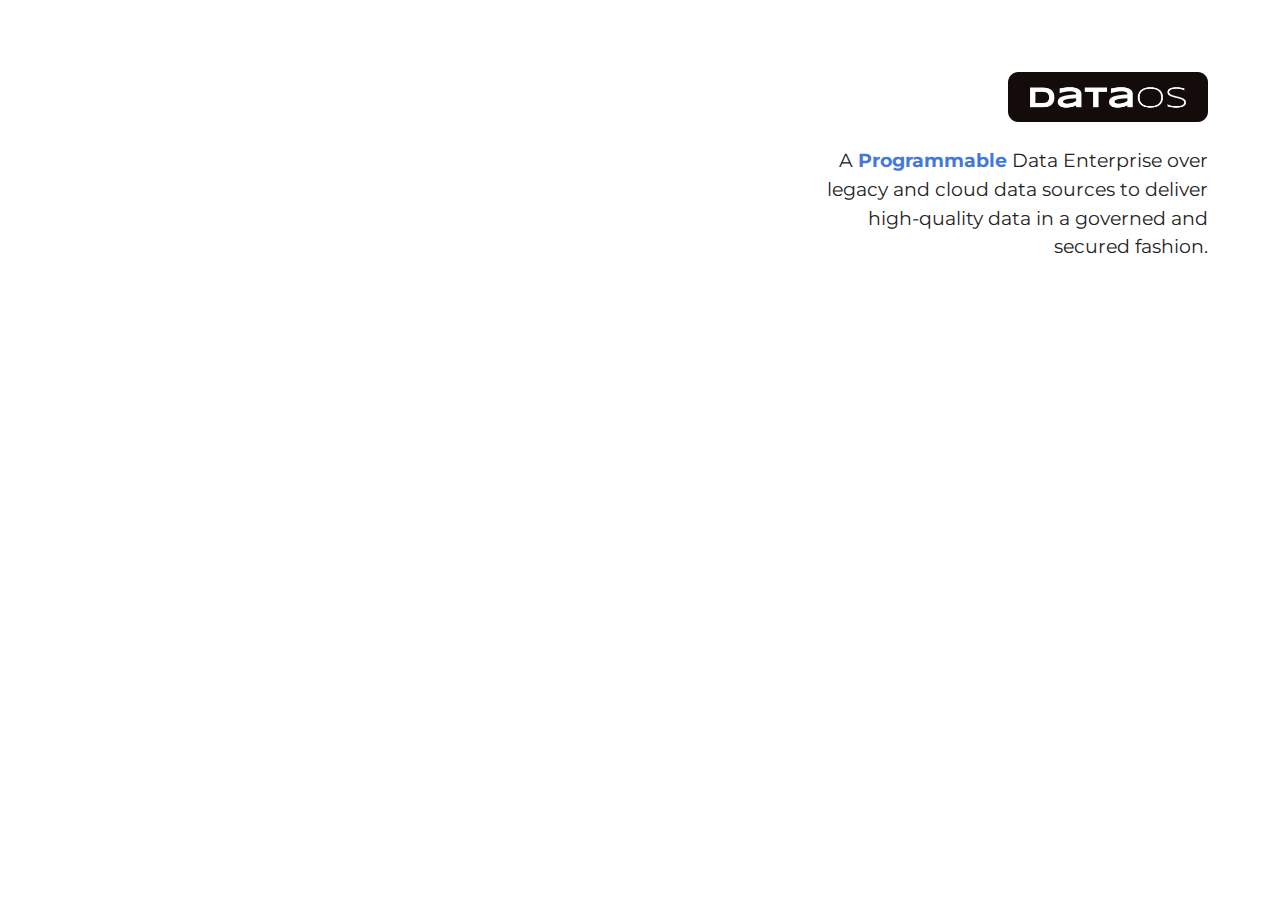
<file: index.html>
<!DOCTYPE html>
<html  >
<head>
  
  <meta charset="UTF-8">
  <meta http-equiv="X-UA-Compatible" content="IE=edge">
  
  <meta name="viewport" content="width=device-width, initial-scale=1, minimum-scale=1">
  <link rel="shortcut icon" href="assets/images/favicon.ico" type="image/x-icon">
  <meta name="description" content="">
  
  
  <title>DataOS - Programmable Data Enterprise</title>
  <link rel="stylesheet" href="assets/bootstrap/css/bootstrap.min.css">
  <link rel="stylesheet" href="assets/bootstrap/css/bootstrap-grid.min.css">
  <link rel="stylesheet" href="assets/bootstrap/css/bootstrap-reboot.min.css">
  <link rel="stylesheet" href="assets/theme/css/style.css">
  <link rel="preload" href="https://fonts.googleapis.com/css?family=Montserrat:100,100i,200,200i,300,300i,400,400i,500,500i,600,600i,700,700i,800,800i,900,900i&display=swap" as="style" onload="this.onload=null;this.rel='stylesheet'">
  <noscript><link rel="stylesheet" href="https://fonts.googleapis.com/css?family=Montserrat:100,100i,200,200i,300,300i,400,400i,500,500i,600,600i,700,700i,800,800i,900,900i&display=swap"></noscript>
  <link rel="preload" as="style" href="assets/mobirise/css/mbr-additional.css"><link rel="stylesheet" href="assets/mobirise/css/mbr-additional.css" type="text/css">
  
  
  
  
</head>
<body>
  
  <section data-bs-version="5.1" class="header3 cid-sKADsjsPh3 mbr-fullscreen" style="align-items: start !important;" id="header3-0">

    

    <div class="mbr-overlay" style="opacity: 0.2; background-color: rgb(255, 255, 255);"></div>

    <div class="align-right container-fluid">
        <div class="row justify-content-end">
            <div style="margin-right: 40px;" class="col-12 col-lg-8">

                
                            <div class="my-4 d-flex justify-content-end">
                            <img style="width:200px" src="assets/images/dataos-logo-2-392x98.png" alt="">
                
            </div>
                
                <p class="mbr-text mbr-fonts-style display-7" style="max-width:400px; margin-left:auto">A <span style="color:#4479d9; font-weight:bold;">Programmable</span> Data Enterprise over legacy and cloud data sources to deliver high-quality data in a governed and secured fashion.</p>
            </div>
        </div>
    </div>
</section><section id="top-1" hidden><a href="https://mobirise.site"></a></section><script src="assets/bootstrap/js/bootstrap.bundle.min.js"></script>  <script src="assets/smoothscroll/smooth-scroll.js"></script>  <script src="assets/ytplayer/index.js"></script>  <script src="assets/theme/js/script.js"></script>  
  
  
</body>
</html>
</file>
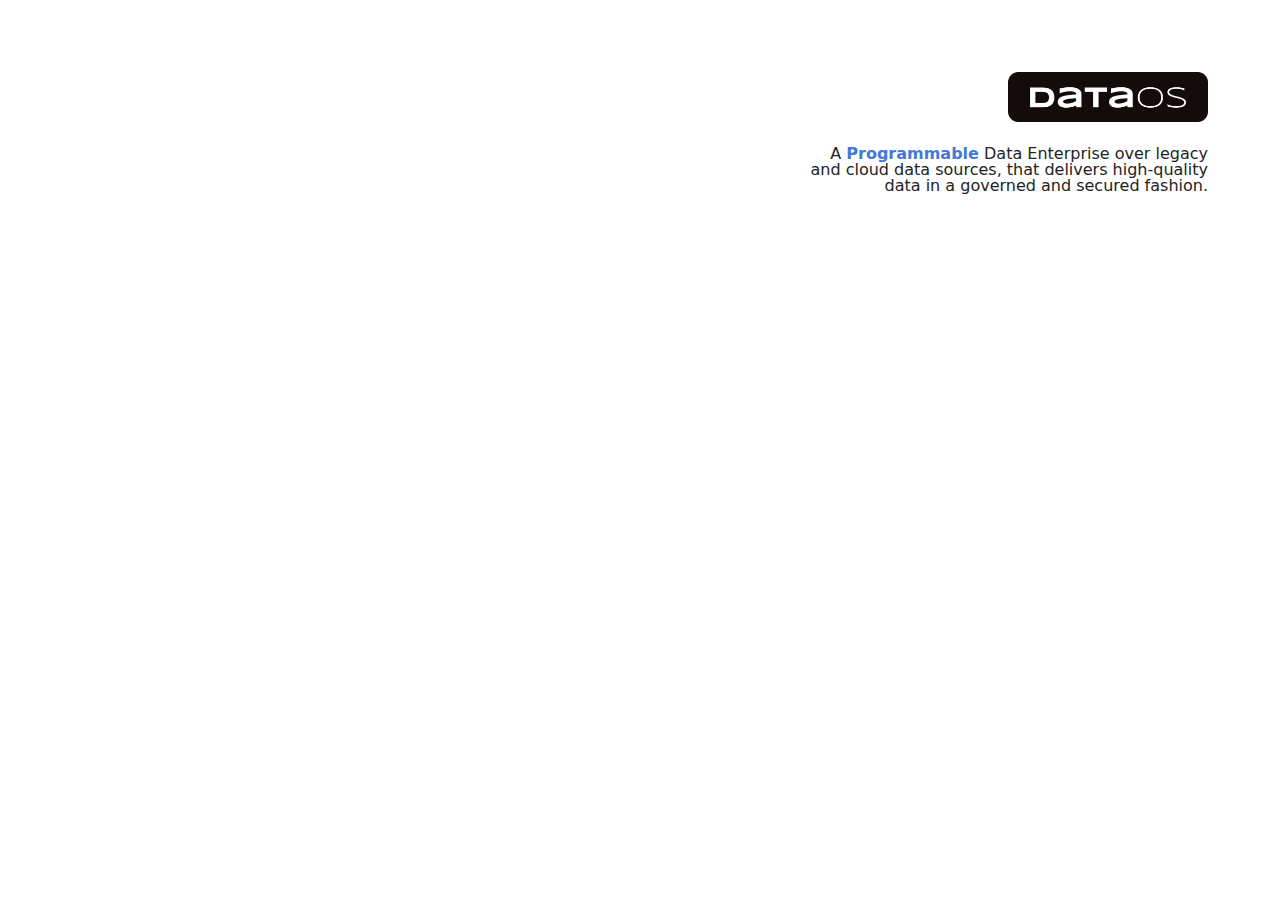
<file: site/index.html>
<!DOCTYPE html>
<html>

<head>

  <meta charset="UTF-8">
  <meta http-equiv="X-UA-Compatible" content="IE=edge">

  <meta name="viewport" content="width=device-width, initial-scale=1, minimum-scale=1">
  <link rel="shortcut icon" href="assets/images/favicon.ico" type="image/x-icon">
  <meta name="description" content="">


  <title>DATAOS</title>
  <link rel="stylesheet" href="assets/bootstrap/css/bootstrap.min.css">
  <link rel="stylesheet" href="assets/bootstrap/css/bootstrap-grid.min.css">
  <link rel="stylesheet" href="assets/bootstrap/css/bootstrap-reboot.min.css">
  <link rel="stylesheet" href="assets/theme/css/style.css">
  <link rel="preload"
    href="https://fonts.googleapis.com/css?family=Montserrat:100,100i,200,200i,300,300i,400,400i,500,500i,600,600i,700,700i,800,800i,900,900i&display=swap"
    as="style" onload="this.onload=null;this.rel='stylesheet'">
  <noscript>
    <link rel="stylesheet"
      href="https://fonts.googleapis.com/css?family=Montserrat:100,100i,200,200i,300,300i,400,400i,500,500i,600,600i,700,700i,800,800i,900,900i&display=swap">
  </noscript>
  <link rel="preload" as="style" href="assets/mobirise/css/mbr-additional.css">
  <link rel="stylesheet" href="assets/mobirise/css/mbr-additional.css" type="text/css">




</head>

<body>

  <section data-bs-version="5.1" class="header3 cid-sKADsjsPh3 mbr-fullscreen" style="align-items: start !important;"
    id="header3-0">



    <div class="mbr-overlay" style="opacity: 0.2; background-color: rgb(255, 255, 255);"></div>

    <div class="align-right container-fluid">
      <div class="row justify-content-end">
        <div style="margin-right: 40px;" class="col-12 col-lg-8">


          <div class="my-4 d-flex justify-content-end">
            <img style="width:200px" src="assets/images/dataos-logo-2-392x98.png" alt="">

          </div>

          <p class="mbr-text mbr-fonts-style display-7" style="max-width:400px; margin-left:auto">A <span
              style="color:#4479d9; font-weight:bold;">Programmable</span> Data Enterprise over legacy and cloud data
            sources, that delivers high-quality data in a governed and secured fashion.</p>
        </div>
      </div>
    </div>
  </section>
  <script src="assets/bootstrap/js/bootstrap.bundle.min.js"></script>
  <script src="assets/smoothscroll/smooth-scroll.js"></script>
  <script src="assets/ytplayer/index.js"></script>
  <script src="assets/theme/js/script.js"></script>


</body>

</html>
</file>
<file: assets/theme/css/style.css>
@charset "UTF-8";
section {
  background-color: #ffffff;
}

body {
  font-style: normal;
  line-height: 1.5;
  font-weight: 400;
  color: #232323;
  position: relative;
}

button {
  background-color: transparent;
  border-color: transparent;
}

section,
.container,
.container-fluid {
  position: relative;
  word-wrap: break-word;
}

a.mbr-iconfont:hover {
  text-decoration: none;
}

.article .lead p,
.article .lead ul,
.article .lead ol,
.article .lead pre,
.article .lead blockquote {
  margin-bottom: 0;
}

a {
  font-style: normal;
  font-weight: 400;
  cursor: pointer;
}
a, a:hover {
  text-decoration: none;
}

.mbr-section-title {
  font-style: normal;
  line-height: 1.3;
}

.mbr-section-subtitle {
  line-height: 1.3;
}

.mbr-text {
  font-style: normal;
  line-height: 1.7;
}

h1,
h2,
h3,
h4,
h5,
h6,
.display-1,
.display-2,
.display-4,
.display-5,
.display-7,
span,
p,
a {
  line-height: 1;
  word-break: break-word;
  word-wrap: break-word;
  font-weight: 400;
}

b,
strong {
  font-weight: bold;
}

input:-webkit-autofill, input:-webkit-autofill:hover, input:-webkit-autofill:focus, input:-webkit-autofill:active {
  transition-delay: 9999s;
  -webkit-transition-property: background-color, color;
  transition-property: background-color, color;
}

textarea[type=hidden] {
  display: none;
}

section {
  background-position: 50% 50%;
  background-repeat: no-repeat;
  background-size: cover;
}
section .mbr-background-video,
section .mbr-background-video-preview {
  position: absolute;
  bottom: 0;
  left: 0;
  right: 0;
  top: 0;
}

.hidden {
  visibility: hidden;
}

.mbr-z-index20 {
  z-index: 20;
}

/*! Base colors */
.mbr-white {
  color: #ffffff;
}

.mbr-black {
  color: #111111;
}

.mbr-bg-white {
  background-color: #ffffff;
}

.mbr-bg-black {
  background-color: #000000;
}

/*! Text-aligns */
.align-left {
  text-align: left;
}

.align-center {
  text-align: center;
}

.align-right {
  text-align: right;
}

/*! Font-weight  */
.mbr-light {
  font-weight: 300;
}

.mbr-regular {
  font-weight: 400;
}

.mbr-semibold {
  font-weight: 500;
}

.mbr-bold {
  font-weight: 700;
}

/*! Media  */
.media-content {
  flex-basis: 100%;
}

.media-container-row {
  display: flex;
  flex-direction: row;
  flex-wrap: wrap;
  justify-content: center;
  align-content: center;
  align-items: start;
}
.media-container-row .media-size-item {
  width: 400px;
}

.media-container-column {
  display: flex;
  flex-direction: column;
  flex-wrap: wrap;
  justify-content: center;
  align-content: center;
  align-items: stretch;
}
.media-container-column > * {
  width: 100%;
}

@media (min-width: 992px) {
  .media-container-row {
    flex-wrap: nowrap;
  }
}
figure {
  margin-bottom: 0;
  overflow: hidden;
}

figure[mbr-media-size] {
  transition: width 0.1s;
}

img,
iframe {
  display: block;
  width: 100%;
}

.card {
  background-color: transparent;
  border: none;
}

.card-box {
  width: 100%;
}

.card-img {
  text-align: center;
  flex-shrink: 0;
  -webkit-flex-shrink: 0;
}

.media {
  max-width: 100%;
  margin: 0 auto;
}

.mbr-figure {
  align-self: center;
}

.media-container > div {
  max-width: 100%;
}

.mbr-figure img,
.card-img img {
  width: 100%;
}

@media (max-width: 991px) {
  .media-size-item {
    width: auto !important;
  }

  .media {
    width: auto;
  }

  .mbr-figure {
    width: 100% !important;
  }
}
/*! Buttons */
.mbr-section-btn {
  margin-left: -0.6rem;
  margin-right: -0.6rem;
  font-size: 0;
}

.btn {
  font-weight: 600;
  border-width: 1px;
  font-style: normal;
  margin: 0.6rem 0.6rem;
  white-space: normal;
  transition: all 0.2s ease-in-out;
  display: inline-flex;
  align-items: center;
  justify-content: center;
  word-break: break-word;
}

.btn-sm {
  font-weight: 600;
  letter-spacing: 0px;
  transition: all 0.3s ease-in-out;
}

.btn-md {
  font-weight: 600;
  letter-spacing: 0px;
  transition: all 0.3s ease-in-out;
}

.btn-lg {
  font-weight: 600;
  letter-spacing: 0px;
  transition: all 0.3s ease-in-out;
}

.btn-form {
  margin: 0;
}
.btn-form:hover {
  cursor: pointer;
}

nav .mbr-section-btn {
  margin-left: 0rem;
  margin-right: 0rem;
}

/*! Btn icon margin */
.btn .mbr-iconfont,
.btn.btn-sm .mbr-iconfont {
  order: 1;
  cursor: pointer;
  margin-left: 0.5rem;
  vertical-align: sub;
}

.btn.btn-md .mbr-iconfont,
.btn.btn-md .mbr-iconfont {
  margin-left: 0.8rem;
}

.mbr-regular {
  font-weight: 400;
}

.mbr-semibold {
  font-weight: 500;
}

.mbr-bold {
  font-weight: 700;
}

[type=submit] {
  -webkit-appearance: none;
}

/*! Full-screen */
.mbr-fullscreen .mbr-overlay {
  min-height: 100vh;
}

.mbr-fullscreen {
  display: flex;
  display: -moz-flex;
  display: -ms-flex;
  display: -o-flex;
  align-items: center;
  min-height: 100vh;
  padding-top: 3rem;
  padding-bottom: 3rem;
}

/*! Map */
.map {
  height: 25rem;
  position: relative;
}
.map iframe {
  width: 100%;
  height: 100%;
}

/*! Scroll to top arrow */
.mbr-arrow-up {
  bottom: 25px;
  right: 90px;
  position: fixed;
  text-align: right;
  z-index: 5000;
  color: #ffffff;
  font-size: 22px;
}

.mbr-arrow-up a {
  background: rgba(0, 0, 0, 0.2);
  border-radius: 50%;
  color: #fff;
  display: inline-block;
  height: 60px;
  width: 60px;
  border: 2px solid #fff;
  outline-style: none !important;
  position: relative;
  text-decoration: none;
  transition: all 0.3s ease-in-out;
  cursor: pointer;
  text-align: center;
}
.mbr-arrow-up a:hover {
  background-color: rgba(0, 0, 0, 0.4);
}
.mbr-arrow-up a i {
  line-height: 60px;
}

.mbr-arrow-up-icon {
  display: block;
  color: #fff;
}

.mbr-arrow-up-icon::before {
  content: "›";
  display: inline-block;
  font-family: serif;
  font-size: 22px;
  line-height: 1;
  font-style: normal;
  position: relative;
  top: 6px;
  left: -4px;
  transform: rotate(-90deg);
}

/*! Arrow Down */
.mbr-arrow {
  position: absolute;
  bottom: 45px;
  left: 50%;
  width: 60px;
  height: 60px;
  cursor: pointer;
  background-color: rgba(80, 80, 80, 0.5);
  border-radius: 50%;
  transform: translateX(-50%);
}
@media (max-width: 767px) {
  .mbr-arrow {
    display: none;
  }
}
.mbr-arrow > a {
  display: inline-block;
  text-decoration: none;
  outline-style: none;
  -webkit-animation: arrowdown 1.7s ease-in-out infinite;
          animation: arrowdown 1.7s ease-in-out infinite;
  color: #ffffff;
}
.mbr-arrow > a > i {
  position: absolute;
  top: -2px;
  left: 15px;
  font-size: 2rem;
}

#scrollToTop a i::before {
  content: "";
  position: absolute;
  display: block;
  border-bottom: 2.5px solid #fff;
  border-left: 2.5px solid #fff;
  width: 27.8%;
  height: 27.8%;
  left: 50%;
  top: 51%;
  transform: translateY(-30%) translateX(-50%) rotate(135deg);
}

@keyframes arrowdown {
  0% {
    transform: translateY(0px);
  }
  50% {
    transform: translateY(-5px);
  }
  100% {
    transform: translateY(0px);
  }
}
@-webkit-keyframes arrowdown {
  0% {
    transform: translateY(0px);
  }
  50% {
    transform: translateY(-5px);
  }
  100% {
    transform: translateY(0px);
  }
}
@media (max-width: 500px) {
  .mbr-arrow-up {
    left: 0;
    right: 0;
    text-align: center;
  }
}
/*Gradients animation*/
@keyframes gradient-animation {
  from {
    background-position: 0% 100%;
    -webkit-animation-timing-function: ease-in-out;
            animation-timing-function: ease-in-out;
  }
  to {
    background-position: 100% 0%;
    -webkit-animation-timing-function: ease-in-out;
            animation-timing-function: ease-in-out;
  }
}
@-webkit-keyframes gradient-animation {
  from {
    background-position: 0% 100%;
    -webkit-animation-timing-function: ease-in-out;
            animation-timing-function: ease-in-out;
  }
  to {
    background-position: 100% 0%;
    -webkit-animation-timing-function: ease-in-out;
            animation-timing-function: ease-in-out;
  }
}
.bg-gradient {
  background-size: 200% 200%;
  animation: gradient-animation 5s infinite alternate;
  -webkit-animation: gradient-animation 5s infinite alternate;
}

.menu .navbar-brand {
  display: -webkit-flex;
}
.menu .navbar-brand span {
  display: flex;
  display: -webkit-flex;
}
.menu .navbar-brand .navbar-caption-wrap {
  display: -webkit-flex;
}
.menu .navbar-brand .navbar-logo img {
  display: -webkit-flex;
  width: auto;
}
@media (min-width: 768px) and (max-width: 991px) {
  .menu .navbar-toggleable-sm .navbar-nav {
    display: -ms-flexbox;
  }
}
@media (max-width: 991px) {
  .menu .navbar-collapse {
    max-height: 93.5vh;
  }
  .menu .navbar-collapse.show {
    overflow: auto;
  }
}
@media (min-width: 992px) {
  .menu .navbar-nav.nav-dropdown {
    display: -webkit-flex;
  }
  .menu .navbar-toggleable-sm .navbar-collapse {
    display: -webkit-flex !important;
  }
  .menu .collapsed .navbar-collapse {
    max-height: 93.5vh;
  }
  .menu .collapsed .navbar-collapse.show {
    overflow: auto;
  }
}
@media (max-width: 767px) {
  .menu .navbar-collapse {
    max-height: 80vh;
  }
}

.nav-link .mbr-iconfont {
  margin-right: 0.5rem;
}

.navbar {
  display: -webkit-flex;
  -webkit-flex-wrap: wrap;
  -webkit-align-items: center;
  -webkit-justify-content: space-between;
}

.navbar-collapse {
  -webkit-flex-basis: 100%;
  -webkit-flex-grow: 1;
  -webkit-align-items: center;
}

.nav-dropdown .link {
  padding: 0.667em 1.667em !important;
  margin: 0 !important;
}

.nav {
  display: -webkit-flex;
  -webkit-flex-wrap: wrap;
}

.row {
  display: -webkit-flex;
  -webkit-flex-wrap: wrap;
}

.justify-content-center {
  -webkit-justify-content: center;
}

.form-inline {
  display: -webkit-flex;
}

.card-wrapper {
  -webkit-flex: 1;
}

.carousel-control {
  z-index: 10;
  display: -webkit-flex;
}

.carousel-controls {
  display: -webkit-flex;
}

.media {
  display: -webkit-flex;
}

.form-group:focus {
  outline: none;
}

.jq-selectbox__select {
  padding: 7px 0;
  position: relative;
}

.jq-selectbox__dropdown {
  overflow: hidden;
  border-radius: 10px;
  position: absolute;
  top: 100%;
  left: 0 !important;
  width: 100% !important;
}

.jq-selectbox__trigger-arrow {
  right: 0;
  transform: translateY(-50%);
}

.jq-selectbox li {
  padding: 1.07em 0.5em;
}

input[type=range] {
  padding-left: 0 !important;
  padding-right: 0 !important;
}

.modal-dialog,
.modal-content {
  height: 100%;
}

.modal-dialog .carousel-inner {
  height: calc(100vh - 1.75rem);
}
@media (max-width: 575px) {
  .modal-dialog .carousel-inner {
    height: calc(100vh - 1rem);
  }
}

.carousel-item {
  text-align: center;
}

.carousel-item img {
  margin: auto;
}

.navbar-toggler {
  align-self: flex-start;
  padding: 0.25rem 0.75rem;
  font-size: 1.25rem;
  line-height: 1;
  background: transparent;
  border: 1px solid transparent;
  border-radius: 0.25rem;
}

.navbar-toggler:focus,
.navbar-toggler:hover {
  text-decoration: none;
  box-shadow: none;
}

.navbar-toggler-icon {
  display: inline-block;
  width: 1.5em;
  height: 1.5em;
  vertical-align: middle;
  content: "";
  background: no-repeat center center;
  background-size: 100% 100%;
}

.navbar-toggler-left {
  position: absolute;
  left: 1rem;
}

.navbar-toggler-right {
  position: absolute;
  right: 1rem;
}

.card-img {
  width: auto;
}

.menu .navbar.collapsed:not(.beta-menu) {
  flex-direction: column;
}

.carousel-item.active,
.carousel-item-next,
.carousel-item-prev {
  display: flex;
}

.note-air-layout .dropup .dropdown-menu,
.note-air-layout .navbar-fixed-bottom .dropdown .dropdown-menu {
  bottom: initial !important;
}

html,
body {
  height: auto;
  min-height: 100vh;
}

.dropup .dropdown-toggle::after {
  display: none;
}

.form-asterisk {
  font-family: initial;
  position: absolute;
  top: -2px;
  font-weight: normal;
}

.form-control-label {
  position: relative;
  cursor: pointer;
  margin-bottom: 0.357em;
  padding: 0;
}

.alert {
  color: #ffffff;
  border-radius: 0;
  border: 0;
  font-size: 1.1rem;
  line-height: 1.5;
  margin-bottom: 1.875rem;
  padding: 1.25rem;
  position: relative;
  text-align: center;
}
.alert.alert-form::after {
  background-color: inherit;
  bottom: -7px;
  content: "";
  display: block;
  height: 14px;
  left: 50%;
  margin-left: -7px;
  position: absolute;
  transform: rotate(45deg);
  width: 14px;
}

.form-control {
  background-color: #ffffff;
  background-clip: border-box;
  color: #232323;
  line-height: 1rem !important;
  height: auto;
  padding: 0.6rem 1.2rem;
  transition: border-color 0.25s ease 0s;
  border: 1px solid transparent !important;
  border-radius: 4px;
  box-shadow: rgba(0, 0, 0, 0.07) 0px 1px 1px 0px, rgba(0, 0, 0, 0.07) 0px 1px 3px 0px, rgba(0, 0, 0, 0.03) 0px 0px 0px 1px;
}
.form-active .form-control:invalid {
  border-color: red;
}

form .row {
  margin-left: -0.6rem;
  margin-right: -0.6rem;
}
form .row [class*=col] {
  padding-left: 0.6rem;
  padding-right: 0.6rem;
}

form .mbr-section-btn {
  margin: 0;
  padding-left: 0.6rem;
  padding-right: 0.6rem;
}

form .btn {
  display: flex;
  padding: 0.6rem 1.2rem;
  margin: 0;
}

form .form-check-input {
  margin-top: 0.5;
}

textarea.form-control {
  line-height: 1.5rem !important;
}

.form-group {
  margin-bottom: 1.2rem;
}

.form-control,
form .btn {
  min-height: 48px;
}

.gdpr-block label span.textGDPR input[name=gdpr] {
  top: 7px;
}

.form-control:focus {
  box-shadow: none;
}

:focus {
  outline: none;
}

.mbr-overlay {
  background-color: #000;
  bottom: 0;
  left: 0;
  opacity: 0.5;
  position: absolute;
  right: 0;
  top: 0;
  z-index: 0;
  pointer-events: none;
}

blockquote {
  font-style: italic;
  padding: 3rem;
  font-size: 1.09rem;
  position: relative;
  border-left: 3px solid;
}

ul,
ol,
pre,
blockquote {
  margin-bottom: 2.3125rem;
}

.mt-4 {
  margin-top: 2rem !important;
}

.mb-4 {
  margin-bottom: 2rem !important;
}

@media (min-width: 992px) {
  .container {
    padding-left: 16px;
    padding-right: 16px;
  }

  .row {
    margin-left: -16px;
    margin-right: -16px;
  }
  .row > [class*=col] {
    padding-left: 16px;
    padding-right: 16px;
  }
}
@media (min-width: 768px) {
  .container-fluid {
    padding-left: 32px;
    padding-right: 32px;
  }
}
@media (min-width: 768px) and (max-width: 991px) {
  .mbr-container {
    padding-left: 32px;
    padding-right: 32px;
  }
}
@media (max-width: 767px) {
  .mbr-container {
    padding-left: 16px;
    padding-right: 16px;
  }
}
.card-wrapper,
.item-wrapper {
  overflow: hidden;
}

.app-video-wrapper > img {
  opacity: 1;
}

.item {
  position: relative;
}

.dropdown-menu .dropdown-menu {
  left: 100%;
}

.dropdown-item + .dropdown-menu {
  display: none;
}

.dropdown-item:hover + .dropdown-menu,
.dropdown-menu:hover {
  display: block;
}.engine {
	position: absolute;
	text-indent: -2400px;
	text-align: center;
	padding: 0;
	top: 0;
	left: -2400px;
}
</file>
<file: assets/mobirise/css/mbr-additional.css>
body {
  font-family: Jost;
}
.display-1 {
  font-family: 'Montserrat', sans-serif;
  font-size: 4.6rem;
  line-height: 1.1;
}
.display-1 > .mbr-iconfont {
  font-size: 5.75rem;
}
.display-2 {
  font-family: 'Montserrat', sans-serif;
  font-size: 3rem;
  line-height: 1.1;
}
.display-2 > .mbr-iconfont {
  font-size: 3.75rem;
}
.display-4 {
  font-family: 'Montserrat', sans-serif;
  font-size: 1.1rem;
  line-height: 1.5;
}
.display-4 > .mbr-iconfont {
  font-size: 1.375rem;
}
.display-5 {
  font-family: 'Montserrat', sans-serif;
  font-size: 2rem;
  line-height: 1.5;
}
.display-5 > .mbr-iconfont {
  font-size: 2.5rem;
}
.display-7 {
  font-family: 'Montserrat', sans-serif;
  font-size: 1.2rem;
  line-height: 1.5;
}
.display-7 > .mbr-iconfont {
  font-size: 1.5rem;
}
/* ---- Fluid typography for mobile devices ---- */
/* 1.4 - font scale ratio ( bootstrap == 1.42857 ) */
/* 100vw - current viewport width */
/* (48 - 20)  48 == 48rem == 768px, 20 == 20rem == 320px(minimal supported viewport) */
/* 0.65 - min scale variable, may vary */
@media (max-width: 992px) {
  .display-1 {
    font-size: 3.68rem;
  }
}
@media (max-width: 768px) {
  .display-1 {
    font-size: 3.22rem;
    font-size: calc( 2.26rem + (4.6 - 2.26) * ((100vw - 20rem) / (48 - 20)));
    line-height: calc( 1.1 * (2.26rem + (4.6 - 2.26) * ((100vw - 20rem) / (48 - 20))));
  }
  .display-2 {
    font-size: 2.4rem;
    font-size: calc( 1.7rem + (3 - 1.7) * ((100vw - 20rem) / (48 - 20)));
    line-height: calc( 1.3 * (1.7rem + (3 - 1.7) * ((100vw - 20rem) / (48 - 20))));
  }
  .display-4 {
    font-size: 0.88rem;
    font-size: calc( 1.0350000000000001rem + (1.1 - 1.0350000000000001) * ((100vw - 20rem) / (48 - 20)));
    line-height: calc( 1.4 * (1.0350000000000001rem + (1.1 - 1.0350000000000001) * ((100vw - 20rem) / (48 - 20))));
  }
  .display-5 {
    font-size: 1.6rem;
    font-size: calc( 1.35rem + (2 - 1.35) * ((100vw - 20rem) / (48 - 20)));
    line-height: calc( 1.4 * (1.35rem + (2 - 1.35) * ((100vw - 20rem) / (48 - 20))));
  }
  .display-7 {
    font-size: 0.96rem;
    font-size: calc( 1.07rem + (1.2 - 1.07) * ((100vw - 20rem) / (48 - 20)));
    line-height: calc( 1.4 * (1.07rem + (1.2 - 1.07) * ((100vw - 20rem) / (48 - 20))));
  }
}
/* Buttons */
.btn {
  padding: 0.6rem 1.2rem;
  border-radius: 4px;
}
.btn-sm {
  padding: 0.6rem 1.2rem;
  border-radius: 4px;
}
.btn-md {
  padding: 0.6rem 1.2rem;
  border-radius: 4px;
}
.btn-lg {
  padding: 1rem 2.6rem;
  border-radius: 4px;
}
.bg-primary {
  background-color: #6592e6 !important;
}
.bg-success {
  background-color: #40b0bf !important;
}
.bg-info {
  background-color: #47b5ed !important;
}
.bg-warning {
  background-color: #ffe161 !important;
}
.bg-danger {
  background-color: #ff9966 !important;
}
.btn-primary,
.btn-primary:active {
  background-color: #6592e6 !important;
  border-color: #6592e6 !important;
  color: #ffffff !important;
  box-shadow: 0 2px 2px 0 rgba(0, 0, 0, 0.2);
}
.btn-primary:hover,
.btn-primary:focus,
.btn-primary.focus,
.btn-primary.active {
  color: #ffffff !important;
  background-color: #2260d2 !important;
  border-color: #2260d2 !important;
  box-shadow: 0 2px 5px 0 rgba(0, 0, 0, 0.2);
}
.btn-primary.disabled,
.btn-primary:disabled {
  color: #ffffff !important;
  background-color: #2260d2 !important;
  border-color: #2260d2 !important;
}
.btn-secondary,
.btn-secondary:active {
  background-color: #ff6666 !important;
  border-color: #ff6666 !important;
  color: #ffffff !important;
  box-shadow: 0 2px 2px 0 rgba(0, 0, 0, 0.2);
}
.btn-secondary:hover,
.btn-secondary:focus,
.btn-secondary.focus,
.btn-secondary.active {
  color: #ffffff !important;
  background-color: #ff0f0f !important;
  border-color: #ff0f0f !important;
  box-shadow: 0 2px 5px 0 rgba(0, 0, 0, 0.2);
}
.btn-secondary.disabled,
.btn-secondary:disabled {
  color: #ffffff !important;
  background-color: #ff0f0f !important;
  border-color: #ff0f0f !important;
}
.btn-info,
.btn-info:active {
  background-color: #47b5ed !important;
  border-color: #47b5ed !important;
  color: #ffffff !important;
  box-shadow: 0 2px 2px 0 rgba(0, 0, 0, 0.2);
}
.btn-info:hover,
.btn-info:focus,
.btn-info.focus,
.btn-info.active {
  color: #ffffff !important;
  background-color: #148cca !important;
  border-color: #148cca !important;
  box-shadow: 0 2px 5px 0 rgba(0, 0, 0, 0.2);
}
.btn-info.disabled,
.btn-info:disabled {
  color: #ffffff !important;
  background-color: #148cca !important;
  border-color: #148cca !important;
}
.btn-success,
.btn-success:active {
  background-color: #40b0bf !important;
  border-color: #40b0bf !important;
  color: #ffffff !important;
  box-shadow: 0 2px 2px 0 rgba(0, 0, 0, 0.2);
}
.btn-success:hover,
.btn-success:focus,
.btn-success.focus,
.btn-success.active {
  color: #ffffff !important;
  background-color: #2a747e !important;
  border-color: #2a747e !important;
  box-shadow: 0 2px 5px 0 rgba(0, 0, 0, 0.2);
}
.btn-success.disabled,
.btn-success:disabled {
  color: #ffffff !important;
  background-color: #2a747e !important;
  border-color: #2a747e !important;
}
.btn-warning,
.btn-warning:active {
  background-color: #ffe161 !important;
  border-color: #ffe161 !important;
  color: #614f00 !important;
  box-shadow: 0 2px 2px 0 rgba(0, 0, 0, 0.2);
}
.btn-warning:hover,
.btn-warning:focus,
.btn-warning.focus,
.btn-warning.active {
  color: #0a0800 !important;
  background-color: #ffd10a !important;
  border-color: #ffd10a !important;
  box-shadow: 0 2px 5px 0 rgba(0, 0, 0, 0.2);
}
.btn-warning.disabled,
.btn-warning:disabled {
  color: #614f00 !important;
  background-color: #ffd10a !important;
  border-color: #ffd10a !important;
}
.btn-danger,
.btn-danger:active {
  background-color: #ff9966 !important;
  border-color: #ff9966 !important;
  color: #ffffff !important;
  box-shadow: 0 2px 2px 0 rgba(0, 0, 0, 0.2);
}
.btn-danger:hover,
.btn-danger:focus,
.btn-danger.focus,
.btn-danger.active {
  color: #ffffff !important;
  background-color: #ff5f0f !important;
  border-color: #ff5f0f !important;
  box-shadow: 0 2px 5px 0 rgba(0, 0, 0, 0.2);
}
.btn-danger.disabled,
.btn-danger:disabled {
  color: #ffffff !important;
  background-color: #ff5f0f !important;
  border-color: #ff5f0f !important;
}
.btn-white,
.btn-white:active {
  background-color: #fafafa !important;
  border-color: #fafafa !important;
  color: #7a7a7a !important;
  box-shadow: 0 2px 2px 0 rgba(0, 0, 0, 0.2);
}
.btn-white:hover,
.btn-white:focus,
.btn-white.focus,
.btn-white.active {
  color: #4f4f4f !important;
  background-color: #cfcfcf !important;
  border-color: #cfcfcf !important;
  box-shadow: 0 2px 5px 0 rgba(0, 0, 0, 0.2);
}
.btn-white.disabled,
.btn-white:disabled {
  color: #7a7a7a !important;
  background-color: #cfcfcf !important;
  border-color: #cfcfcf !important;
}
.btn-black,
.btn-black:active {
  background-color: #232323 !important;
  border-color: #232323 !important;
  color: #ffffff !important;
  box-shadow: 0 2px 2px 0 rgba(0, 0, 0, 0.2);
}
.btn-black:hover,
.btn-black:focus,
.btn-black.focus,
.btn-black.active {
  color: #ffffff !important;
  background-color: #000000 !important;
  border-color: #000000 !important;
  box-shadow: 0 2px 5px 0 rgba(0, 0, 0, 0.2);
}
.btn-black.disabled,
.btn-black:disabled {
  color: #ffffff !important;
  background-color: #000000 !important;
  border-color: #000000 !important;
}
.btn-primary-outline,
.btn-primary-outline:active {
  background-color: transparent !important;
  border-color: transparent;
  color: #6592e6;
}
.btn-primary-outline:hover,
.btn-primary-outline:focus,
.btn-primary-outline.focus,
.btn-primary-outline.active {
  color: #2260d2 !important;
  background-color: transparent!important;
  border-color: transparent!important;
  box-shadow: none!important;
}
.btn-primary-outline.disabled,
.btn-primary-outline:disabled {
  color: #ffffff !important;
  background-color: #6592e6 !important;
  border-color: #6592e6 !important;
}
.btn-secondary-outline,
.btn-secondary-outline:active {
  background-color: transparent !important;
  border-color: transparent;
  color: #ff6666;
}
.btn-secondary-outline:hover,
.btn-secondary-outline:focus,
.btn-secondary-outline.focus,
.btn-secondary-outline.active {
  color: #ff0f0f !important;
  background-color: transparent!important;
  border-color: transparent!important;
  box-shadow: none!important;
}
.btn-secondary-outline.disabled,
.btn-secondary-outline:disabled {
  color: #ffffff !important;
  background-color: #ff6666 !important;
  border-color: #ff6666 !important;
}
.btn-info-outline,
.btn-info-outline:active {
  background-color: transparent !important;
  border-color: transparent;
  color: #47b5ed;
}
.btn-info-outline:hover,
.btn-info-outline:focus,
.btn-info-outline.focus,
.btn-info-outline.active {
  color: #148cca !important;
  background-color: transparent!important;
  border-color: transparent!important;
  box-shadow: none!important;
}
.btn-info-outline.disabled,
.btn-info-outline:disabled {
  color: #ffffff !important;
  background-color: #47b5ed !important;
  border-color: #47b5ed !important;
}
.btn-success-outline,
.btn-success-outline:active {
  background-color: transparent !important;
  border-color: transparent;
  color: #40b0bf;
}
.btn-success-outline:hover,
.btn-success-outline:focus,
.btn-success-outline.focus,
.btn-success-outline.active {
  color: #2a747e !important;
  background-color: transparent!important;
  border-color: transparent!important;
  box-shadow: none!important;
}
.btn-success-outline.disabled,
.btn-success-outline:disabled {
  color: #ffffff !important;
  background-color: #40b0bf !important;
  border-color: #40b0bf !important;
}
.btn-warning-outline,
.btn-warning-outline:active {
  background-color: transparent !important;
  border-color: transparent;
  color: #ffe161;
}
.btn-warning-outline:hover,
.btn-warning-outline:focus,
.btn-warning-outline.focus,
.btn-warning-outline.active {
  color: #ffd10a !important;
  background-color: transparent!important;
  border-color: transparent!important;
  box-shadow: none!important;
}
.btn-warning-outline.disabled,
.btn-warning-outline:disabled {
  color: #614f00 !important;
  background-color: #ffe161 !important;
  border-color: #ffe161 !important;
}
.btn-danger-outline,
.btn-danger-outline:active {
  background-color: transparent !important;
  border-color: transparent;
  color: #ff9966;
}
.btn-danger-outline:hover,
.btn-danger-outline:focus,
.btn-danger-outline.focus,
.btn-danger-outline.active {
  color: #ff5f0f !important;
  background-color: transparent!important;
  border-color: transparent!important;
  box-shadow: none!important;
}
.btn-danger-outline.disabled,
.btn-danger-outline:disabled {
  color: #ffffff !important;
  background-color: #ff9966 !important;
  border-color: #ff9966 !important;
}
.btn-black-outline,
.btn-black-outline:active {
  background-color: transparent !important;
  border-color: transparent;
  color: #232323;
}
.btn-black-outline:hover,
.btn-black-outline:focus,
.btn-black-outline.focus,
.btn-black-outline.active {
  color: #000000 !important;
  background-color: transparent!important;
  border-color: transparent!important;
  box-shadow: none!important;
}
.btn-black-outline.disabled,
.btn-black-outline:disabled {
  color: #ffffff !important;
  background-color: #232323 !important;
  border-color: #232323 !important;
}
.btn-white-outline,
.btn-white-outline:active {
  background-color: transparent !important;
  border-color: transparent;
  color: #fafafa;
}
.btn-white-outline:hover,
.btn-white-outline:focus,
.btn-white-outline.focus,
.btn-white-outline.active {
  color: #cfcfcf !important;
  background-color: transparent!important;
  border-color: transparent!important;
  box-shadow: none!important;
}
.btn-white-outline.disabled,
.btn-white-outline:disabled {
  color: #7a7a7a !important;
  background-color: #fafafa !important;
  border-color: #fafafa !important;
}
.text-primary {
  color: #6592e6 !important;
}
.text-secondary {
  color: #ff6666 !important;
}
.text-success {
  color: #40b0bf !important;
}
.text-info {
  color: #47b5ed !important;
}
.text-warning {
  color: #ffe161 !important;
}
.text-danger {
  color: #ff9966 !important;
}
.text-white {
  color: #fafafa !important;
}
.text-black {
  color: #232323 !important;
}
a.text-primary:hover,
a.text-primary:focus,
a.text-primary.active {
  color: #205ac5 !important;
}
a.text-secondary:hover,
a.text-secondary:focus,
a.text-secondary.active {
  color: #ff0000 !important;
}
a.text-success:hover,
a.text-success:focus,
a.text-success.active {
  color: #266a73 !important;
}
a.text-info:hover,
a.text-info:focus,
a.text-info.active {
  color: #1283bc !important;
}
a.text-warning:hover,
a.text-warning:focus,
a.text-warning.active {
  color: #facb00 !important;
}
a.text-danger:hover,
a.text-danger:focus,
a.text-danger.active {
  color: #ff5500 !important;
}
a.text-white:hover,
a.text-white:focus,
a.text-white.active {
  color: #c7c7c7 !important;
}
a.text-black:hover,
a.text-black:focus,
a.text-black.active {
  color: #000000 !important;
}
a[class*="text-"]:not(.nav-link):not(.dropdown-item):not([role]):not(.navbar-caption) {
  position: relative;
  background-image: transparent;
  background-size: 10000px 2px;
  background-repeat: no-repeat;
  background-position: 0px 1.2em;
  background-position: -10000px 1.2em;
}
a[class*="text-"]:not(.nav-link):not(.dropdown-item):not([role]):not(.navbar-caption):hover {
  transition: background-position 2s ease-in-out;
  background-image: linear-gradient(currentColor 50%, currentColor 50%);
  background-position: 0px 1.2em;
}
.nav-tabs .nav-link.active {
  color: #6592e6;
}
.nav-tabs .nav-link:not(.active) {
  color: #232323;
}
.alert-success {
  background-color: #70c770;
}
.alert-info {
  background-color: #47b5ed;
}
.alert-warning {
  background-color: #ffe161;
}
.alert-danger {
  background-color: #ff9966;
}
.mbr-gallery-filter li.active .btn {
  background-color: #6592e6;
  border-color: #6592e6;
  color: #ffffff;
}
.mbr-gallery-filter li.active .btn:focus {
  box-shadow: none;
}
a,
a:hover {
  color: #6592e6;
}
.mbr-plan-header.bg-primary .mbr-plan-subtitle,
.mbr-plan-header.bg-primary .mbr-plan-price-desc {
  color: #ffffff;
}
.mbr-plan-header.bg-success .mbr-plan-subtitle,
.mbr-plan-header.bg-success .mbr-plan-price-desc {
  color: #a0d8df;
}
.mbr-plan-header.bg-info .mbr-plan-subtitle,
.mbr-plan-header.bg-info .mbr-plan-price-desc {
  color: #ffffff;
}
.mbr-plan-header.bg-warning .mbr-plan-subtitle,
.mbr-plan-header.bg-warning .mbr-plan-price-desc {
  color: #ffffff;
}
.mbr-plan-header.bg-danger .mbr-plan-subtitle,
.mbr-plan-header.bg-danger .mbr-plan-price-desc {
  color: #ffffff;
}
/* Scroll to top button*/
.scrollToTop_wraper {
  display: none;
}
.form-control {
  font-family: 'Montserrat', sans-serif;
  font-size: 1.1rem;
  line-height: 1.5;
  font-weight: 400;
}
.form-control > .mbr-iconfont {
  font-size: 1.375rem;
}
.form-control:hover,
.form-control:focus {
  box-shadow: rgba(0, 0, 0, 0.07) 0px 1px 1px 0px, rgba(0, 0, 0, 0.07) 0px 1px 3px 0px, rgba(0, 0, 0, 0.03) 0px 0px 0px 1px;
  border-color: #6592e6 !important;
}
.form-control:-webkit-input-placeholder {
  font-family: 'Montserrat', sans-serif;
  font-size: 1.1rem;
  line-height: 1.5;
  font-weight: 400;
}
.form-control:-webkit-input-placeholder > .mbr-iconfont {
  font-size: 1.375rem;
}
blockquote {
  border-color: #6592e6;
}
/* Forms */
.jq-selectbox li:hover,
.jq-selectbox li.selected {
  background-color: #6592e6;
  color: #ffffff;
}
.jq-number__spin {
  transition: 0.25s ease;
}
.jq-number__spin:hover {
  border-color: #6592e6;
}
.jq-selectbox .jq-selectbox__trigger-arrow,
.jq-number__spin.minus:after,
.jq-number__spin.plus:after {
  transition: 0.4s;
  border-top-color: #353535;
  border-bottom-color: #353535;
}
.jq-selectbox:hover .jq-selectbox__trigger-arrow,
.jq-number__spin.minus:hover:after,
.jq-number__spin.plus:hover:after {
  border-top-color: #6592e6;
  border-bottom-color: #6592e6;
}
.xdsoft_datetimepicker .xdsoft_calendar td.xdsoft_default,
.xdsoft_datetimepicker .xdsoft_calendar td.xdsoft_current,
.xdsoft_datetimepicker .xdsoft_timepicker .xdsoft_time_box > div > div.xdsoft_current {
  color: #ffffff !important;
  background-color: #6592e6 !important;
  box-shadow: none !important;
}
.xdsoft_datetimepicker .xdsoft_calendar td:hover,
.xdsoft_datetimepicker .xdsoft_timepicker .xdsoft_time_box > div > div:hover {
  color: #000000 !important;
  background: #ff6666 !important;
  box-shadow: none !important;
}
.lazy-bg {
  background-image: none !important;
}
.lazy-placeholder:not(section),
.lazy-none {
  display: block;
  position: relative;
  padding-bottom: 56.25%;
  width: 100%;
  height: auto;
}
iframe.lazy-placeholder,
.lazy-placeholder:after {
  content: '';
  position: absolute;
  width: 200px;
  height: 200px;
  background: transparent no-repeat center;
  background-size: contain;
  top: 50%;
  left: 50%;
  transform: translateX(-50%) translateY(-50%);
  background-image: url("data:image/svg+xml;charset=UTF-8,%3csvg width='32' height='32' viewBox='0 0 64 64' xmlns='http://www.w3.org/2000/svg' stroke='%236592e6' %3e%3cg fill='none' fill-rule='evenodd'%3e%3cg transform='translate(16 16)' stroke-width='2'%3e%3ccircle stroke-opacity='.5' cx='16' cy='16' r='16'/%3e%3cpath d='M32 16c0-9.94-8.06-16-16-16'%3e%3canimateTransform attributeName='transform' type='rotate' from='0 16 16' to='360 16 16' dur='1s' repeatCount='indefinite'/%3e%3c/path%3e%3c/g%3e%3c/g%3e%3c/svg%3e");
}
section.lazy-placeholder:after {
  opacity: 0.5;
}
body {
  overflow-x: hidden;
}
a {
  transition: color 0.6s;
}
.cid-sKADsjsPh3 {
  background-image: url("https://dataos.info/assets/images/bg-4-1920x1280.jpg");
}
.cid-sKADsjsPh3 .mbr-section-title {
  color: #000000;
}
</file>
<file: site/assets/theme/css/style.css>
@charset "UTF-8";
section {
  background-color: #ffffff;
}

body {
  font-style: normal;
  line-height: 1.5;
  font-weight: 400;
  color: #232323;
  position: relative;
}

button {
  background-color: transparent;
  border-color: transparent;
}

section,
.container,
.container-fluid {
  position: relative;
  word-wrap: break-word;
}

a.mbr-iconfont:hover {
  text-decoration: none;
}

.article .lead p,
.article .lead ul,
.article .lead ol,
.article .lead pre,
.article .lead blockquote {
  margin-bottom: 0;
}

a {
  font-style: normal;
  font-weight: 400;
  cursor: pointer;
}
a, a:hover {
  text-decoration: none;
}

.mbr-section-title {
  font-style: normal;
  line-height: 1.3;
}

.mbr-section-subtitle {
  line-height: 1.3;
}

.mbr-text {
  font-style: normal;
  line-height: 1.7;
}

h1,
h2,
h3,
h4,
h5,
h6,
.display-1,
.display-2,
.display-4,
.display-5,
.display-7,
span,
p,
a {
  line-height: 1;
  word-break: break-word;
  word-wrap: break-word;
  font-weight: 400;
}

b,
strong {
  font-weight: bold;
}

input:-webkit-autofill, input:-webkit-autofill:hover, input:-webkit-autofill:focus, input:-webkit-autofill:active {
  transition-delay: 9999s;
  -webkit-transition-property: background-color, color;
  transition-property: background-color, color;
}

textarea[type=hidden] {
  display: none;
}

section {
  background-position: 50% 50%;
  background-repeat: no-repeat;
  background-size: cover;
}
section .mbr-background-video,
section .mbr-background-video-preview {
  position: absolute;
  bottom: 0;
  left: 0;
  right: 0;
  top: 0;
}

.hidden {
  visibility: hidden;
}

.mbr-z-index20 {
  z-index: 20;
}

/*! Base colors */
.mbr-white {
  color: #ffffff;
}

.mbr-black {
  color: #111111;
}

.mbr-bg-white {
  background-color: #ffffff;
}

.mbr-bg-black {
  background-color: #000000;
}

/*! Text-aligns */
.align-left {
  text-align: left;
}

.align-center {
  text-align: center;
}

.align-right {
  text-align: right;
}

/*! Font-weight  */
.mbr-light {
  font-weight: 300;
}

.mbr-regular {
  font-weight: 400;
}

.mbr-semibold {
  font-weight: 500;
}

.mbr-bold {
  font-weight: 700;
}

/*! Media  */
.media-content {
  flex-basis: 100%;
}

.media-container-row {
  display: flex;
  flex-direction: row;
  flex-wrap: wrap;
  justify-content: center;
  align-content: center;
  align-items: start;
}
.media-container-row .media-size-item {
  width: 400px;
}

.media-container-column {
  display: flex;
  flex-direction: column;
  flex-wrap: wrap;
  justify-content: center;
  align-content: center;
  align-items: stretch;
}
.media-container-column > * {
  width: 100%;
}

@media (min-width: 992px) {
  .media-container-row {
    flex-wrap: nowrap;
  }
}
figure {
  margin-bottom: 0;
  overflow: hidden;
}

figure[mbr-media-size] {
  transition: width 0.1s;
}

img,
iframe {
  display: block;
  width: 100%;
}

.card {
  background-color: transparent;
  border: none;
}

.card-box {
  width: 100%;
}

.card-img {
  text-align: center;
  flex-shrink: 0;
  -webkit-flex-shrink: 0;
}

.media {
  max-width: 100%;
  margin: 0 auto;
}

.mbr-figure {
  align-self: center;
}

.media-container > div {
  max-width: 100%;
}

.mbr-figure img,
.card-img img {
  width: 100%;
}

@media (max-width: 991px) {
  .media-size-item {
    width: auto !important;
  }

  .media {
    width: auto;
  }

  .mbr-figure {
    width: 100% !important;
  }
}
/*! Buttons */
.mbr-section-btn {
  margin-left: -0.6rem;
  margin-right: -0.6rem;
  font-size: 0;
}

.btn {
  font-weight: 600;
  border-width: 1px;
  font-style: normal;
  margin: 0.6rem 0.6rem;
  white-space: normal;
  transition: all 0.2s ease-in-out;
  display: inline-flex;
  align-items: center;
  justify-content: center;
  word-break: break-word;
}

.btn-sm {
  font-weight: 600;
  letter-spacing: 0px;
  transition: all 0.3s ease-in-out;
}

.btn-md {
  font-weight: 600;
  letter-spacing: 0px;
  transition: all 0.3s ease-in-out;
}

.btn-lg {
  font-weight: 600;
  letter-spacing: 0px;
  transition: all 0.3s ease-in-out;
}

.btn-form {
  margin: 0;
}
.btn-form:hover {
  cursor: pointer;
}

nav .mbr-section-btn {
  margin-left: 0rem;
  margin-right: 0rem;
}

/*! Btn icon margin */
.btn .mbr-iconfont,
.btn.btn-sm .mbr-iconfont {
  order: 1;
  cursor: pointer;
  margin-left: 0.5rem;
  vertical-align: sub;
}

.btn.btn-md .mbr-iconfont,
.btn.btn-md .mbr-iconfont {
  margin-left: 0.8rem;
}

.mbr-regular {
  font-weight: 400;
}

.mbr-semibold {
  font-weight: 500;
}

.mbr-bold {
  font-weight: 700;
}

[type=submit] {
  -webkit-appearance: none;
}

/*! Full-screen */
.mbr-fullscreen .mbr-overlay {
  min-height: 100vh;
}

.mbr-fullscreen {
  display: flex;
  display: -moz-flex;
  display: -ms-flex;
  display: -o-flex;
  align-items: center;
  min-height: 100vh;
  padding-top: 3rem;
  padding-bottom: 3rem;
}

/*! Map */
.map {
  height: 25rem;
  position: relative;
}
.map iframe {
  width: 100%;
  height: 100%;
}

/*! Scroll to top arrow */
.mbr-arrow-up {
  bottom: 25px;
  right: 90px;
  position: fixed;
  text-align: right;
  z-index: 5000;
  color: #ffffff;
  font-size: 22px;
}

.mbr-arrow-up a {
  background: rgba(0, 0, 0, 0.2);
  border-radius: 50%;
  color: #fff;
  display: inline-block;
  height: 60px;
  width: 60px;
  border: 2px solid #fff;
  outline-style: none !important;
  position: relative;
  text-decoration: none;
  transition: all 0.3s ease-in-out;
  cursor: pointer;
  text-align: center;
}
.mbr-arrow-up a:hover {
  background-color: rgba(0, 0, 0, 0.4);
}
.mbr-arrow-up a i {
  line-height: 60px;
}

.mbr-arrow-up-icon {
  display: block;
  color: #fff;
}

.mbr-arrow-up-icon::before {
  content: "›";
  display: inline-block;
  font-family: serif;
  font-size: 22px;
  line-height: 1;
  font-style: normal;
  position: relative;
  top: 6px;
  left: -4px;
  transform: rotate(-90deg);
}

/*! Arrow Down */
.mbr-arrow {
  position: absolute;
  bottom: 45px;
  left: 50%;
  width: 60px;
  height: 60px;
  cursor: pointer;
  background-color: rgba(80, 80, 80, 0.5);
  border-radius: 50%;
  transform: translateX(-50%);
}
@media (max-width: 767px) {
  .mbr-arrow {
    display: none;
  }
}
.mbr-arrow > a {
  display: inline-block;
  text-decoration: none;
  outline-style: none;
  -webkit-animation: arrowdown 1.7s ease-in-out infinite;
          animation: arrowdown 1.7s ease-in-out infinite;
  color: #ffffff;
}
.mbr-arrow > a > i {
  position: absolute;
  top: -2px;
  left: 15px;
  font-size: 2rem;
}

#scrollToTop a i::before {
  content: "";
  position: absolute;
  display: block;
  border-bottom: 2.5px solid #fff;
  border-left: 2.5px solid #fff;
  width: 27.8%;
  height: 27.8%;
  left: 50%;
  top: 51%;
  transform: translateY(-30%) translateX(-50%) rotate(135deg);
}

@keyframes arrowdown {
  0% {
    transform: translateY(0px);
  }
  50% {
    transform: translateY(-5px);
  }
  100% {
    transform: translateY(0px);
  }
}
@-webkit-keyframes arrowdown {
  0% {
    transform: translateY(0px);
  }
  50% {
    transform: translateY(-5px);
  }
  100% {
    transform: translateY(0px);
  }
}
@media (max-width: 500px) {
  .mbr-arrow-up {
    left: 0;
    right: 0;
    text-align: center;
  }
}
/*Gradients animation*/
@keyframes gradient-animation {
  from {
    background-position: 0% 100%;
    -webkit-animation-timing-function: ease-in-out;
            animation-timing-function: ease-in-out;
  }
  to {
    background-position: 100% 0%;
    -webkit-animation-timing-function: ease-in-out;
            animation-timing-function: ease-in-out;
  }
}
@-webkit-keyframes gradient-animation {
  from {
    background-position: 0% 100%;
    -webkit-animation-timing-function: ease-in-out;
            animation-timing-function: ease-in-out;
  }
  to {
    background-position: 100% 0%;
    -webkit-animation-timing-function: ease-in-out;
            animation-timing-function: ease-in-out;
  }
}
.bg-gradient {
  background-size: 200% 200%;
  animation: gradient-animation 5s infinite alternate;
  -webkit-animation: gradient-animation 5s infinite alternate;
}

.menu .navbar-brand {
  display: -webkit-flex;
}
.menu .navbar-brand span {
  display: flex;
  display: -webkit-flex;
}
.menu .navbar-brand .navbar-caption-wrap {
  display: -webkit-flex;
}
.menu .navbar-brand .navbar-logo img {
  display: -webkit-flex;
  width: auto;
}
@media (min-width: 768px) and (max-width: 991px) {
  .menu .navbar-toggleable-sm .navbar-nav {
    display: -ms-flexbox;
  }
}
@media (max-width: 991px) {
  .menu .navbar-collapse {
    max-height: 93.5vh;
  }
  .menu .navbar-collapse.show {
    overflow: auto;
  }
}
@media (min-width: 992px) {
  .menu .navbar-nav.nav-dropdown {
    display: -webkit-flex;
  }
  .menu .navbar-toggleable-sm .navbar-collapse {
    display: -webkit-flex !important;
  }
  .menu .collapsed .navbar-collapse {
    max-height: 93.5vh;
  }
  .menu .collapsed .navbar-collapse.show {
    overflow: auto;
  }
}
@media (max-width: 767px) {
  .menu .navbar-collapse {
    max-height: 80vh;
  }
}

.nav-link .mbr-iconfont {
  margin-right: 0.5rem;
}

.navbar {
  display: -webkit-flex;
  -webkit-flex-wrap: wrap;
  -webkit-align-items: center;
  -webkit-justify-content: space-between;
}

.navbar-collapse {
  -webkit-flex-basis: 100%;
  -webkit-flex-grow: 1;
  -webkit-align-items: center;
}

.nav-dropdown .link {
  padding: 0.667em 1.667em !important;
  margin: 0 !important;
}

.nav {
  display: -webkit-flex;
  -webkit-flex-wrap: wrap;
}

.row {
  display: -webkit-flex;
  -webkit-flex-wrap: wrap;
}

.justify-content-center {
  -webkit-justify-content: center;
}

.form-inline {
  display: -webkit-flex;
}

.card-wrapper {
  -webkit-flex: 1;
}

.carousel-control {
  z-index: 10;
  display: -webkit-flex;
}

.carousel-controls {
  display: -webkit-flex;
}

.media {
  display: -webkit-flex;
}

.form-group:focus {
  outline: none;
}

.jq-selectbox__select {
  padding: 7px 0;
  position: relative;
}

.jq-selectbox__dropdown {
  overflow: hidden;
  border-radius: 10px;
  position: absolute;
  top: 100%;
  left: 0 !important;
  width: 100% !important;
}

.jq-selectbox__trigger-arrow {
  right: 0;
  transform: translateY(-50%);
}

.jq-selectbox li {
  padding: 1.07em 0.5em;
}

input[type=range] {
  padding-left: 0 !important;
  padding-right: 0 !important;
}

.modal-dialog,
.modal-content {
  height: 100%;
}

.modal-dialog .carousel-inner {
  height: calc(100vh - 1.75rem);
}
@media (max-width: 575px) {
  .modal-dialog .carousel-inner {
    height: calc(100vh - 1rem);
  }
}

.carousel-item {
  text-align: center;
}

.carousel-item img {
  margin: auto;
}

.navbar-toggler {
  align-self: flex-start;
  padding: 0.25rem 0.75rem;
  font-size: 1.25rem;
  line-height: 1;
  background: transparent;
  border: 1px solid transparent;
  border-radius: 0.25rem;
}

.navbar-toggler:focus,
.navbar-toggler:hover {
  text-decoration: none;
  box-shadow: none;
}

.navbar-toggler-icon {
  display: inline-block;
  width: 1.5em;
  height: 1.5em;
  vertical-align: middle;
  content: "";
  background: no-repeat center center;
  background-size: 100% 100%;
}

.navbar-toggler-left {
  position: absolute;
  left: 1rem;
}

.navbar-toggler-right {
  position: absolute;
  right: 1rem;
}

.card-img {
  width: auto;
}

.menu .navbar.collapsed:not(.beta-menu) {
  flex-direction: column;
}

.carousel-item.active,
.carousel-item-next,
.carousel-item-prev {
  display: flex;
}

.note-air-layout .dropup .dropdown-menu,
.note-air-layout .navbar-fixed-bottom .dropdown .dropdown-menu {
  bottom: initial !important;
}

html,
body {
  height: auto;
  min-height: 100vh;
}

.dropup .dropdown-toggle::after {
  display: none;
}

.form-asterisk {
  font-family: initial;
  position: absolute;
  top: -2px;
  font-weight: normal;
}

.form-control-label {
  position: relative;
  cursor: pointer;
  margin-bottom: 0.357em;
  padding: 0;
}

.alert {
  color: #ffffff;
  border-radius: 0;
  border: 0;
  font-size: 1.1rem;
  line-height: 1.5;
  margin-bottom: 1.875rem;
  padding: 1.25rem;
  position: relative;
  text-align: center;
}
.alert.alert-form::after {
  background-color: inherit;
  bottom: -7px;
  content: "";
  display: block;
  height: 14px;
  left: 50%;
  margin-left: -7px;
  position: absolute;
  transform: rotate(45deg);
  width: 14px;
}

.form-control {
  background-color: #ffffff;
  background-clip: border-box;
  color: #232323;
  line-height: 1rem !important;
  height: auto;
  padding: 0.6rem 1.2rem;
  transition: border-color 0.25s ease 0s;
  border: 1px solid transparent !important;
  border-radius: 4px;
  box-shadow: rgba(0, 0, 0, 0.07) 0px 1px 1px 0px, rgba(0, 0, 0, 0.07) 0px 1px 3px 0px, rgba(0, 0, 0, 0.03) 0px 0px 0px 1px;
}
.form-active .form-control:invalid {
  border-color: red;
}

form .row {
  margin-left: -0.6rem;
  margin-right: -0.6rem;
}
form .row [class*=col] {
  padding-left: 0.6rem;
  padding-right: 0.6rem;
}

form .mbr-section-btn {
  margin: 0;
  padding-left: 0.6rem;
  padding-right: 0.6rem;
}

form .btn {
  display: flex;
  padding: 0.6rem 1.2rem;
  margin: 0;
}

form .form-check-input {
  margin-top: 0.5;
}

textarea.form-control {
  line-height: 1.5rem !important;
}

.form-group {
  margin-bottom: 1.2rem;
}

.form-control,
form .btn {
  min-height: 48px;
}

.gdpr-block label span.textGDPR input[name=gdpr] {
  top: 7px;
}

.form-control:focus {
  box-shadow: none;
}

:focus {
  outline: none;
}

.mbr-overlay {
  background-color: #000;
  bottom: 0;
  left: 0;
  opacity: 0.5;
  position: absolute;
  right: 0;
  top: 0;
  z-index: 0;
  pointer-events: none;
}

blockquote {
  font-style: italic;
  padding: 3rem;
  font-size: 1.09rem;
  position: relative;
  border-left: 3px solid;
}

ul,
ol,
pre,
blockquote {
  margin-bottom: 2.3125rem;
}

.mt-4 {
  margin-top: 2rem !important;
}

.mb-4 {
  margin-bottom: 2rem !important;
}

@media (min-width: 992px) {
  .container {
    padding-left: 16px;
    padding-right: 16px;
  }

  .row {
    margin-left: -16px;
    margin-right: -16px;
  }
  .row > [class*=col] {
    padding-left: 16px;
    padding-right: 16px;
  }
}
@media (min-width: 768px) {
  .container-fluid {
    padding-left: 32px;
    padding-right: 32px;
  }
}
@media (min-width: 768px) and (max-width: 991px) {
  .mbr-container {
    padding-left: 32px;
    padding-right: 32px;
  }
}
@media (max-width: 767px) {
  .mbr-container {
    padding-left: 16px;
    padding-right: 16px;
  }
}
.card-wrapper,
.item-wrapper {
  overflow: hidden;
}

.app-video-wrapper > img {
  opacity: 1;
}

.item {
  position: relative;
}

.dropdown-menu .dropdown-menu {
  left: 100%;
}

.dropdown-item + .dropdown-menu {
  display: none;
}

.dropdown-item:hover + .dropdown-menu,
.dropdown-menu:hover {
  display: block;
}.engine {
	position: absolute;
	text-indent: -2400px;
	text-align: center;
	padding: 0;
	top: 0;
	left: -2400px;
}
</file>
<file: site/assets/mobirise/css/mbr-additional.css>
body {
  font-family: Jost;
}
.display-1 {
  font-family: 'Montserrat', sans-serif;
  font-size: 4.6rem;
  line-height: 1.1;
}
.display-1 > .mbr-iconfont {
  font-size: 5.75rem;
}
.display-2 {
  font-family: 'Montserrat', sans-serif;
  font-size: 3rem;
  line-height: 1.1;
}
.display-2 > .mbr-iconfont {
  font-size: 3.75rem;
}
.display-4 {
  font-family: 'Montserrat', sans-serif;
  font-size: 1.1rem;
  line-height: 1.5;
}
.display-4 > .mbr-iconfont {
  font-size: 1.375rem;
}
.display-5 {
  font-family: 'Montserrat', sans-serif;
  font-size: 2rem;
  line-height: 1.5;
}
.display-5 > .mbr-iconfont {
  font-size: 2.5rem;
}
.display-7 {
  font-family: 'Montserrat', sans-serif;
  font-size: 1.2rem;
  line-height: 1.5;
}
.display-7 > .mbr-iconfont {
  font-size: 1.5rem;
}
/* ---- Fluid typography for mobile devices ---- */
/* 1.4 - font scale ratio ( bootstrap == 1.42857 ) */
/* 100vw - current viewport width */
/* (48 - 20)  48 == 48rem == 768px, 20 == 20rem == 320px(minimal supported viewport) */
/* 0.65 - min scale variable, may vary */
@media (max-width: 992px) {
  .display-1 {
    font-size: 3.68rem;
  }
}
@media (max-width: 768px) {
  .display-1 {
    font-size: 3.22rem;
    font-size: calc( 2.26rem + (4.6 - 2.26) * ((100vw - 20rem) / (48 - 20)));
    line-height: calc( 1.1 * (2.26rem + (4.6 - 2.26) * ((100vw - 20rem) / (48 - 20))));
  }
  .display-2 {
    font-size: 2.4rem;
    font-size: calc( 1.7rem + (3 - 1.7) * ((100vw - 20rem) / (48 - 20)));
    line-height: calc( 1.3 * (1.7rem + (3 - 1.7) * ((100vw - 20rem) / (48 - 20))));
  }
  .display-4 {
    font-size: 0.88rem;
    font-size: calc( 1.0350000000000001rem + (1.1 - 1.0350000000000001) * ((100vw - 20rem) / (48 - 20)));
    line-height: calc( 1.4 * (1.0350000000000001rem + (1.1 - 1.0350000000000001) * ((100vw - 20rem) / (48 - 20))));
  }
  .display-5 {
    font-size: 1.6rem;
    font-size: calc( 1.35rem + (2 - 1.35) * ((100vw - 20rem) / (48 - 20)));
    line-height: calc( 1.4 * (1.35rem + (2 - 1.35) * ((100vw - 20rem) / (48 - 20))));
  }
  .display-7 {
    font-size: 0.96rem;
    font-size: calc( 1.07rem + (1.2 - 1.07) * ((100vw - 20rem) / (48 - 20)));
    line-height: calc( 1.4 * (1.07rem + (1.2 - 1.07) * ((100vw - 20rem) / (48 - 20))));
  }
}
/* Buttons */
.btn {
  padding: 0.6rem 1.2rem;
  border-radius: 4px;
}
.btn-sm {
  padding: 0.6rem 1.2rem;
  border-radius: 4px;
}
.btn-md {
  padding: 0.6rem 1.2rem;
  border-radius: 4px;
}
.btn-lg {
  padding: 1rem 2.6rem;
  border-radius: 4px;
}
.bg-primary {
  background-color: #6592e6 !important;
}
.bg-success {
  background-color: #40b0bf !important;
}
.bg-info {
  background-color: #47b5ed !important;
}
.bg-warning {
  background-color: #ffe161 !important;
}
.bg-danger {
  background-color: #ff9966 !important;
}
.btn-primary,
.btn-primary:active {
  background-color: #6592e6 !important;
  border-color: #6592e6 !important;
  color: #ffffff !important;
  box-shadow: 0 2px 2px 0 rgba(0, 0, 0, 0.2);
}
.btn-primary:hover,
.btn-primary:focus,
.btn-primary.focus,
.btn-primary.active {
  color: #ffffff !important;
  background-color: #2260d2 !important;
  border-color: #2260d2 !important;
  box-shadow: 0 2px 5px 0 rgba(0, 0, 0, 0.2);
}
.btn-primary.disabled,
.btn-primary:disabled {
  color: #ffffff !important;
  background-color: #2260d2 !important;
  border-color: #2260d2 !important;
}
.btn-secondary,
.btn-secondary:active {
  background-color: #ff6666 !important;
  border-color: #ff6666 !important;
  color: #ffffff !important;
  box-shadow: 0 2px 2px 0 rgba(0, 0, 0, 0.2);
}
.btn-secondary:hover,
.btn-secondary:focus,
.btn-secondary.focus,
.btn-secondary.active {
  color: #ffffff !important;
  background-color: #ff0f0f !important;
  border-color: #ff0f0f !important;
  box-shadow: 0 2px 5px 0 rgba(0, 0, 0, 0.2);
}
.btn-secondary.disabled,
.btn-secondary:disabled {
  color: #ffffff !important;
  background-color: #ff0f0f !important;
  border-color: #ff0f0f !important;
}
.btn-info,
.btn-info:active {
  background-color: #47b5ed !important;
  border-color: #47b5ed !important;
  color: #ffffff !important;
  box-shadow: 0 2px 2px 0 rgba(0, 0, 0, 0.2);
}
.btn-info:hover,
.btn-info:focus,
.btn-info.focus,
.btn-info.active {
  color: #ffffff !important;
  background-color: #148cca !important;
  border-color: #148cca !important;
  box-shadow: 0 2px 5px 0 rgba(0, 0, 0, 0.2);
}
.btn-info.disabled,
.btn-info:disabled {
  color: #ffffff !important;
  background-color: #148cca !important;
  border-color: #148cca !important;
}
.btn-success,
.btn-success:active {
  background-color: #40b0bf !important;
  border-color: #40b0bf !important;
  color: #ffffff !important;
  box-shadow: 0 2px 2px 0 rgba(0, 0, 0, 0.2);
}
.btn-success:hover,
.btn-success:focus,
.btn-success.focus,
.btn-success.active {
  color: #ffffff !important;
  background-color: #2a747e !important;
  border-color: #2a747e !important;
  box-shadow: 0 2px 5px 0 rgba(0, 0, 0, 0.2);
}
.btn-success.disabled,
.btn-success:disabled {
  color: #ffffff !important;
  background-color: #2a747e !important;
  border-color: #2a747e !important;
}
.btn-warning,
.btn-warning:active {
  background-color: #ffe161 !important;
  border-color: #ffe161 !important;
  color: #614f00 !important;
  box-shadow: 0 2px 2px 0 rgba(0, 0, 0, 0.2);
}
.btn-warning:hover,
.btn-warning:focus,
.btn-warning.focus,
.btn-warning.active {
  color: #0a0800 !important;
  background-color: #ffd10a !important;
  border-color: #ffd10a !important;
  box-shadow: 0 2px 5px 0 rgba(0, 0, 0, 0.2);
}
.btn-warning.disabled,
.btn-warning:disabled {
  color: #614f00 !important;
  background-color: #ffd10a !important;
  border-color: #ffd10a !important;
}
.btn-danger,
.btn-danger:active {
  background-color: #ff9966 !important;
  border-color: #ff9966 !important;
  color: #ffffff !important;
  box-shadow: 0 2px 2px 0 rgba(0, 0, 0, 0.2);
}
.btn-danger:hover,
.btn-danger:focus,
.btn-danger.focus,
.btn-danger.active {
  color: #ffffff !important;
  background-color: #ff5f0f !important;
  border-color: #ff5f0f !important;
  box-shadow: 0 2px 5px 0 rgba(0, 0, 0, 0.2);
}
.btn-danger.disabled,
.btn-danger:disabled {
  color: #ffffff !important;
  background-color: #ff5f0f !important;
  border-color: #ff5f0f !important;
}
.btn-white,
.btn-white:active {
  background-color: #fafafa !important;
  border-color: #fafafa !important;
  color: #7a7a7a !important;
  box-shadow: 0 2px 2px 0 rgba(0, 0, 0, 0.2);
}
.btn-white:hover,
.btn-white:focus,
.btn-white.focus,
.btn-white.active {
  color: #4f4f4f !important;
  background-color: #cfcfcf !important;
  border-color: #cfcfcf !important;
  box-shadow: 0 2px 5px 0 rgba(0, 0, 0, 0.2);
}
.btn-white.disabled,
.btn-white:disabled {
  color: #7a7a7a !important;
  background-color: #cfcfcf !important;
  border-color: #cfcfcf !important;
}
.btn-black,
.btn-black:active {
  background-color: #232323 !important;
  border-color: #232323 !important;
  color: #ffffff !important;
  box-shadow: 0 2px 2px 0 rgba(0, 0, 0, 0.2);
}
.btn-black:hover,
.btn-black:focus,
.btn-black.focus,
.btn-black.active {
  color: #ffffff !important;
  background-color: #000000 !important;
  border-color: #000000 !important;
  box-shadow: 0 2px 5px 0 rgba(0, 0, 0, 0.2);
}
.btn-black.disabled,
.btn-black:disabled {
  color: #ffffff !important;
  background-color: #000000 !important;
  border-color: #000000 !important;
}
.btn-primary-outline,
.btn-primary-outline:active {
  background-color: transparent !important;
  border-color: transparent;
  color: #6592e6;
}
.btn-primary-outline:hover,
.btn-primary-outline:focus,
.btn-primary-outline.focus,
.btn-primary-outline.active {
  color: #2260d2 !important;
  background-color: transparent!important;
  border-color: transparent!important;
  box-shadow: none!important;
}
.btn-primary-outline.disabled,
.btn-primary-outline:disabled {
  color: #ffffff !important;
  background-color: #6592e6 !important;
  border-color: #6592e6 !important;
}
.btn-secondary-outline,
.btn-secondary-outline:active {
  background-color: transparent !important;
  border-color: transparent;
  color: #ff6666;
}
.btn-secondary-outline:hover,
.btn-secondary-outline:focus,
.btn-secondary-outline.focus,
.btn-secondary-outline.active {
  color: #ff0f0f !important;
  background-color: transparent!important;
  border-color: transparent!important;
  box-shadow: none!important;
}
.btn-secondary-outline.disabled,
.btn-secondary-outline:disabled {
  color: #ffffff !important;
  background-color: #ff6666 !important;
  border-color: #ff6666 !important;
}
.btn-info-outline,
.btn-info-outline:active {
  background-color: transparent !important;
  border-color: transparent;
  color: #47b5ed;
}
.btn-info-outline:hover,
.btn-info-outline:focus,
.btn-info-outline.focus,
.btn-info-outline.active {
  color: #148cca !important;
  background-color: transparent!important;
  border-color: transparent!important;
  box-shadow: none!important;
}
.btn-info-outline.disabled,
.btn-info-outline:disabled {
  color: #ffffff !important;
  background-color: #47b5ed !important;
  border-color: #47b5ed !important;
}
.btn-success-outline,
.btn-success-outline:active {
  background-color: transparent !important;
  border-color: transparent;
  color: #40b0bf;
}
.btn-success-outline:hover,
.btn-success-outline:focus,
.btn-success-outline.focus,
.btn-success-outline.active {
  color: #2a747e !important;
  background-color: transparent!important;
  border-color: transparent!important;
  box-shadow: none!important;
}
.btn-success-outline.disabled,
.btn-success-outline:disabled {
  color: #ffffff !important;
  background-color: #40b0bf !important;
  border-color: #40b0bf !important;
}
.btn-warning-outline,
.btn-warning-outline:active {
  background-color: transparent !important;
  border-color: transparent;
  color: #ffe161;
}
.btn-warning-outline:hover,
.btn-warning-outline:focus,
.btn-warning-outline.focus,
.btn-warning-outline.active {
  color: #ffd10a !important;
  background-color: transparent!important;
  border-color: transparent!important;
  box-shadow: none!important;
}
.btn-warning-outline.disabled,
.btn-warning-outline:disabled {
  color: #614f00 !important;
  background-color: #ffe161 !important;
  border-color: #ffe161 !important;
}
.btn-danger-outline,
.btn-danger-outline:active {
  background-color: transparent !important;
  border-color: transparent;
  color: #ff9966;
}
.btn-danger-outline:hover,
.btn-danger-outline:focus,
.btn-danger-outline.focus,
.btn-danger-outline.active {
  color: #ff5f0f !important;
  background-color: transparent!important;
  border-color: transparent!important;
  box-shadow: none!important;
}
.btn-danger-outline.disabled,
.btn-danger-outline:disabled {
  color: #ffffff !important;
  background-color: #ff9966 !important;
  border-color: #ff9966 !important;
}
.btn-black-outline,
.btn-black-outline:active {
  background-color: transparent !important;
  border-color: transparent;
  color: #232323;
}
.btn-black-outline:hover,
.btn-black-outline:focus,
.btn-black-outline.focus,
.btn-black-outline.active {
  color: #000000 !important;
  background-color: transparent!important;
  border-color: transparent!important;
  box-shadow: none!important;
}
.btn-black-outline.disabled,
.btn-black-outline:disabled {
  color: #ffffff !important;
  background-color: #232323 !important;
  border-color: #232323 !important;
}
.btn-white-outline,
.btn-white-outline:active {
  background-color: transparent !important;
  border-color: transparent;
  color: #fafafa;
}
.btn-white-outline:hover,
.btn-white-outline:focus,
.btn-white-outline.focus,
.btn-white-outline.active {
  color: #cfcfcf !important;
  background-color: transparent!important;
  border-color: transparent!important;
  box-shadow: none!important;
}
.btn-white-outline.disabled,
.btn-white-outline:disabled {
  color: #7a7a7a !important;
  background-color: #fafafa !important;
  border-color: #fafafa !important;
}
.text-primary {
  color: #6592e6 !important;
}
.text-secondary {
  color: #ff6666 !important;
}
.text-success {
  color: #40b0bf !important;
}
.text-info {
  color: #47b5ed !important;
}
.text-warning {
  color: #ffe161 !important;
}
.text-danger {
  color: #ff9966 !important;
}
.text-white {
  color: #fafafa !important;
}
.text-black {
  color: #232323 !important;
}
a.text-primary:hover,
a.text-primary:focus,
a.text-primary.active {
  color: #205ac5 !important;
}
a.text-secondary:hover,
a.text-secondary:focus,
a.text-secondary.active {
  color: #ff0000 !important;
}
a.text-success:hover,
a.text-success:focus,
a.text-success.active {
  color: #266a73 !important;
}
a.text-info:hover,
a.text-info:focus,
a.text-info.active {
  color: #1283bc !important;
}
a.text-warning:hover,
a.text-warning:focus,
a.text-warning.active {
  color: #facb00 !important;
}
a.text-danger:hover,
a.text-danger:focus,
a.text-danger.active {
  color: #ff5500 !important;
}
a.text-white:hover,
a.text-white:focus,
a.text-white.active {
  color: #c7c7c7 !important;
}
a.text-black:hover,
a.text-black:focus,
a.text-black.active {
  color: #000000 !important;
}
a[class*="text-"]:not(.nav-link):not(.dropdown-item):not([role]):not(.navbar-caption) {
  position: relative;
  background-image: transparent;
  background-size: 10000px 2px;
  background-repeat: no-repeat;
  background-position: 0px 1.2em;
  background-position: -10000px 1.2em;
}
a[class*="text-"]:not(.nav-link):not(.dropdown-item):not([role]):not(.navbar-caption):hover {
  transition: background-position 2s ease-in-out;
  background-image: linear-gradient(currentColor 50%, currentColor 50%);
  background-position: 0px 1.2em;
}
.nav-tabs .nav-link.active {
  color: #6592e6;
}
.nav-tabs .nav-link:not(.active) {
  color: #232323;
}
.alert-success {
  background-color: #70c770;
}
.alert-info {
  background-color: #47b5ed;
}
.alert-warning {
  background-color: #ffe161;
}
.alert-danger {
  background-color: #ff9966;
}
.mbr-gallery-filter li.active .btn {
  background-color: #6592e6;
  border-color: #6592e6;
  color: #ffffff;
}
.mbr-gallery-filter li.active .btn:focus {
  box-shadow: none;
}
a,
a:hover {
  color: #6592e6;
}
.mbr-plan-header.bg-primary .mbr-plan-subtitle,
.mbr-plan-header.bg-primary .mbr-plan-price-desc {
  color: #ffffff;
}
.mbr-plan-header.bg-success .mbr-plan-subtitle,
.mbr-plan-header.bg-success .mbr-plan-price-desc {
  color: #a0d8df;
}
.mbr-plan-header.bg-info .mbr-plan-subtitle,
.mbr-plan-header.bg-info .mbr-plan-price-desc {
  color: #ffffff;
}
.mbr-plan-header.bg-warning .mbr-plan-subtitle,
.mbr-plan-header.bg-warning .mbr-plan-price-desc {
  color: #ffffff;
}
.mbr-plan-header.bg-danger .mbr-plan-subtitle,
.mbr-plan-header.bg-danger .mbr-plan-price-desc {
  color: #ffffff;
}
/* Scroll to top button*/
.scrollToTop_wraper {
  display: none;
}
.form-control {
  font-family: 'Montserrat', sans-serif;
  font-size: 1.1rem;
  line-height: 1.5;
  font-weight: 400;
}
.form-control > .mbr-iconfont {
  font-size: 1.375rem;
}
.form-control:hover,
.form-control:focus {
  box-shadow: rgba(0, 0, 0, 0.07) 0px 1px 1px 0px, rgba(0, 0, 0, 0.07) 0px 1px 3px 0px, rgba(0, 0, 0, 0.03) 0px 0px 0px 1px;
  border-color: #6592e6 !important;
}
.form-control:-webkit-input-placeholder {
  font-family: 'Montserrat', sans-serif;
  font-size: 1.1rem;
  line-height: 1.5;
  font-weight: 400;
}
.form-control:-webkit-input-placeholder > .mbr-iconfont {
  font-size: 1.375rem;
}
blockquote {
  border-color: #6592e6;
}
/* Forms */
.jq-selectbox li:hover,
.jq-selectbox li.selected {
  background-color: #6592e6;
  color: #ffffff;
}
.jq-number__spin {
  transition: 0.25s ease;
}
.jq-number__spin:hover {
  border-color: #6592e6;
}
.jq-selectbox .jq-selectbox__trigger-arrow,
.jq-number__spin.minus:after,
.jq-number__spin.plus:after {
  transition: 0.4s;
  border-top-color: #353535;
  border-bottom-color: #353535;
}
.jq-selectbox:hover .jq-selectbox__trigger-arrow,
.jq-number__spin.minus:hover:after,
.jq-number__spin.plus:hover:after {
  border-top-color: #6592e6;
  border-bottom-color: #6592e6;
}
.xdsoft_datetimepicker .xdsoft_calendar td.xdsoft_default,
.xdsoft_datetimepicker .xdsoft_calendar td.xdsoft_current,
.xdsoft_datetimepicker .xdsoft_timepicker .xdsoft_time_box > div > div.xdsoft_current {
  color: #ffffff !important;
  background-color: #6592e6 !important;
  box-shadow: none !important;
}
.xdsoft_datetimepicker .xdsoft_calendar td:hover,
.xdsoft_datetimepicker .xdsoft_timepicker .xdsoft_time_box > div > div:hover {
  color: #000000 !important;
  background: #ff6666 !important;
  box-shadow: none !important;
}
.lazy-bg {
  background-image: none !important;
}
.lazy-placeholder:not(section),
.lazy-none {
  display: block;
  position: relative;
  padding-bottom: 56.25%;
  width: 100%;
  height: auto;
}
iframe.lazy-placeholder,
.lazy-placeholder:after {
  content: '';
  position: absolute;
  width: 200px;
  height: 200px;
  background: transparent no-repeat center;
  background-size: contain;
  top: 50%;
  left: 50%;
  transform: translateX(-50%) translateY(-50%);
  background-image: url("data:image/svg+xml;charset=UTF-8,%3csvg width='32' height='32' viewBox='0 0 64 64' xmlns='http://www.w3.org/2000/svg' stroke='%236592e6' %3e%3cg fill='none' fill-rule='evenodd'%3e%3cg transform='translate(16 16)' stroke-width='2'%3e%3ccircle stroke-opacity='.5' cx='16' cy='16' r='16'/%3e%3cpath d='M32 16c0-9.94-8.06-16-16-16'%3e%3canimateTransform attributeName='transform' type='rotate' from='0 16 16' to='360 16 16' dur='1s' repeatCount='indefinite'/%3e%3c/path%3e%3c/g%3e%3c/g%3e%3c/svg%3e");
}
section.lazy-placeholder:after {
  opacity: 0.5;
}
body {
  overflow-x: hidden;
}
a {
  transition: color 0.6s;
}
.cid-sKADsjsPh3 {
  background-image: url("../../../assets/images/bg-4-1920x1280.jpg");
}
.cid-sKADsjsPh3 .mbr-section-title {
  color: #000000;
}
</file>
